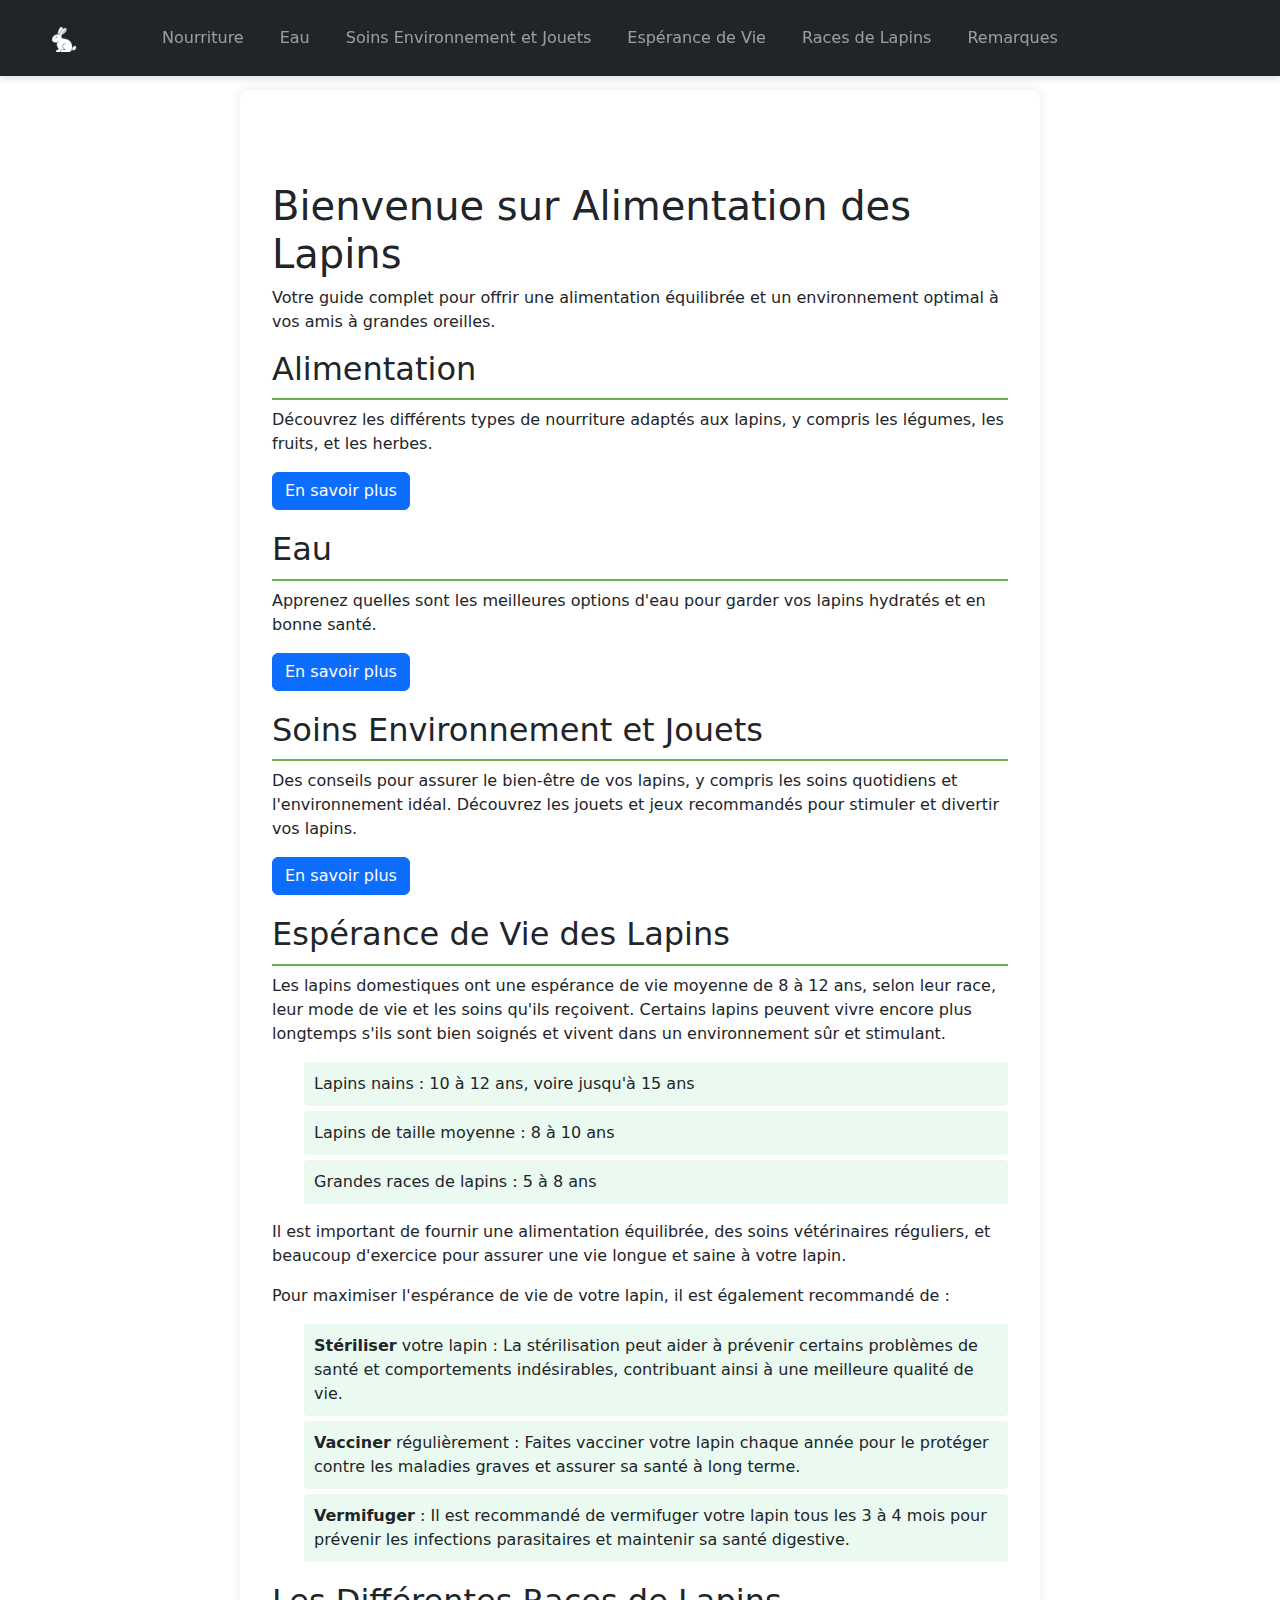
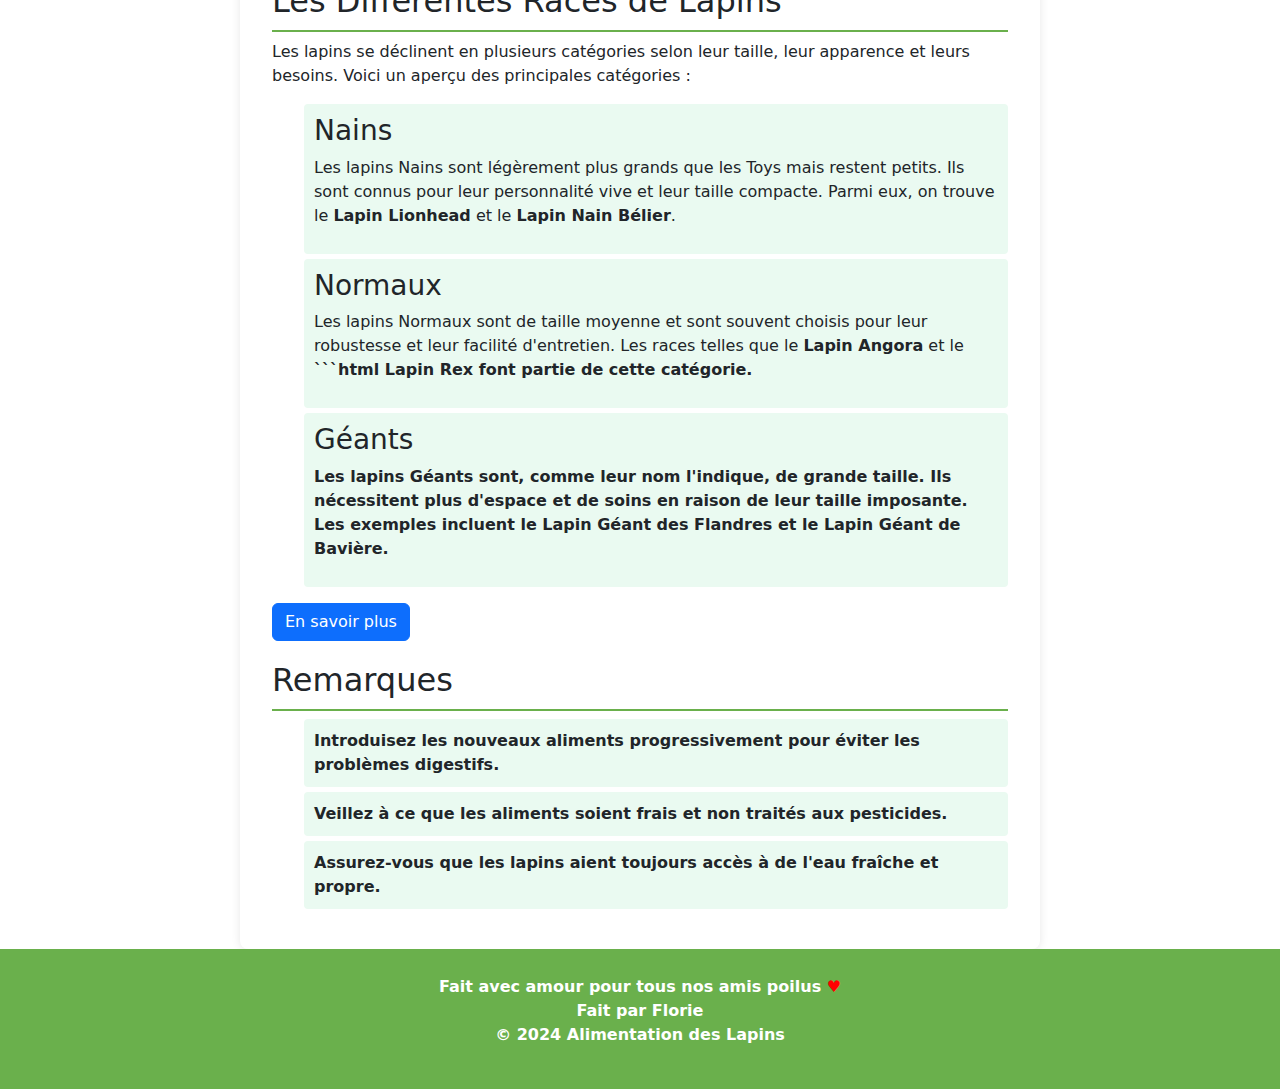
<file: index.html>
<!DOCTYPE html>
<html lang="fr">
<head>
<!-- Définition de l'encodage des caractères -->
<meta charset="UTF-8" />
<!-- Réglage de la fenêtre d'affichage pour une meilleure compatibilité mobile -->
<meta name="viewport" content="width=device-width, initial-scale=1.0" />
<!-- Titre de la page -->
<title>Nourriture pour Lapins - LapinHeureux</title>

<!-- Balises Meta SEO -->
<meta name="description" content="Découvrez une liste complète des légumes, herbes, fruits, et autres aliments sains pour vos lapins, ainsi que ceux à éviter pour leur bien-être." />
<meta name="keywords" content="nourriture pour lapins, alimentation lapins, légumes pour lapins, fruits pour lapins, herbes pour lapins, fleurs séchées, plantes séchées, LapinHeureux" />
<meta name="author" content="LapinHeureux" />

<!-- Balises Meta Open Graph (OG) pour les réseaux sociaux -->
<meta property="og:title" content="Nourriture pour Lapins - LapinHeureux" />
<meta property="og:description" content="Découvrez une liste complète des légumes, herbes, fruits, et autres aliments sains pour vos lapins, ainsi que ceux à éviter pour leur bien-être." />
<meta property="og:type" content="website" />
<meta property="og:url" content="https://leven-anju-yuki.github.io/nourriture-lapin/index.html" />
<meta property="og:image" content="https://leven-anju-yuki.github.io/nourriture-lapin/assets/img/og-image.jpg" />
<meta property="og:site_name" content="LapinHeureux" />

<!-- Balises Meta Twitter Card pour les réseaux sociaux -->
<!-- <meta name="twitter:card" content="summary_large_image" />
<meta name="twitter:title" content="Nourriture pour Lapins - LapinHeureux" />
<meta name="twitter:description" content="Découvrez une liste complète des légumes, herbes, fruits, et autres aliments sains pour vos lapins, ainsi que ceux à éviter pour leur bien-être." />
<meta name="twitter:image" content="https://www.votre-site.com/assets/img/twitter-image.png" />
<meta name="twitter:site" content="@LapinHeureux" /> -->

<!-- Favicon pour les navigateurs de bureau et mobiles -->
<!-- <link id="favicon-pc" rel="icon" type="image/png" href="./assets/img/lapin blanc.png" />
<link id="favicon-mobile" rel="icon" type="image/png" href="./assets/img/lapin.png" media="(max-width: 768px)" /> -->
<link id="favicon-light" rel="icon" href="./assets/img/lapin blanc.png" type="image/png">
<link id="favicon-dark" rel="icon" href="./assets/img/lapin.png" type="image/png" media="(prefers-color-scheme: dark)">
  
<!-- Fichier manifest pour les applications web progressives -->
<link rel="manifest" href="./manifest.json" />

<!-- Fichiers CSS pour le style du site -->
<link rel="stylesheet" href="./assets/css/style.css" />
<link rel="stylesheet" href="./assets/css/bootstrap.min.css" />
</head>
<body>
    <header>
        <nav class="navbar navbar-expand-md navbar-dark bg-dark fixed-top">
            <a class="navbar-brand" href="./index.html"><img src="./assets/img/lapin blanc.png" alt=""></a>
            <button class="navbar-toggler" type="button" data-toggle="collapse" data-target="#navbarNav" aria-controls="navbarNav" aria-expanded="false" aria-label="Toggle navigation">
                <span class="navbar-toggler-icon"></span>
            </button>
            <div class="collapse navbar-collapse" id="navbarNav">
                <ul class="navbar-nav">
                    <li class="nav-item">
                        <a class="nav-link" href="nourriture.html">Nourriture</a>
                    </li>
                    <li class="nav-item">
                        <a class="nav-link" href="eau.html">Eau</a>
                    </li>
                    <li class="nav-item">
                        <a class="nav-link" href="soins.html">Soins Environnement et Jouets</a>
                    </li> 
                    <li class="nav-item">
                        <a class="nav-link" href="#esperance-vie">Espérance de Vie</a>
                    </li>
                    <li class="nav-item">
                        <a class="nav-link" href="race-lapin.html">Races de Lapins</a>
                    </li>
                    <li class="nav-item">
                        <a class="nav-link" href="#remarques">Remarques</a>
                    </li>
                </ul>
                <center>
                    <button class="btn-install ml-2" id="installButton" style="display: none">
                        Installer
                    </button>
                </center>
            </div>
        </nav>
    </header>
    <main>
        <div class="container mt-5 pt-4">
            <h1>Bienvenue sur Alimentation des Lapins</h1>
            <p>Votre guide complet pour offrir une alimentation équilibrée et un environnement optimal à vos amis à grandes oreilles.</p>
            
            <section id="nourriture">
                <h2>Alimentation</h2>
                <p>Découvrez les différents types de nourriture adaptés aux lapins, y compris les légumes, les fruits, et les herbes.</p>
                <a class="btn btn-primary" href="nourriture.html">En savoir plus</a>
            </section>

            <section id="eau">
                <h2>Eau</h2>
                <p>Apprenez quelles sont les meilleures options d'eau pour garder vos lapins hydratés et en bonne santé.</p>
                <a class="btn btn-primary" href="eau.html">En savoir plus</a>
            </section>
            <section id="soins">
                <h2>Soins Environnement et Jouets</h2>
                <p>Des conseils pour assurer le bien-être de vos lapins, y compris les soins quotidiens et l'environnement idéal. Découvrez les jouets et jeux recommandés pour stimuler et divertir vos lapins.</p>
                <a class="btn btn-primary" href="soins.html">En savoir plus</a>
            </section>
            <section id="esperance-vie">
                <h2>Espérance de Vie des Lapins</h2>
                <p>Les lapins domestiques ont une espérance de vie moyenne de 8 à 12 ans, selon leur race, leur mode de vie et les soins qu'ils reçoivent. Certains lapins peuvent vivre encore plus longtemps s'ils sont bien soignés et vivent dans un environnement sûr et stimulant.</p>
                <ul>
                    <li>Lapins nains : 10 à 12 ans, voire jusqu'à 15 ans</li>
                    <li>Lapins de taille moyenne : 8 à 10 ans</li>
                    <li>Grandes races de lapins : 5 à 8 ans</li>
                </ul>
                <p>Il est important de fournir une alimentation équilibrée, des soins vétérinaires réguliers, et beaucoup d'exercice pour assurer une vie longue et saine à votre lapin.</p>
                <p>Pour maximiser l'espérance de vie de votre lapin, il est également recommandé de :</p>
                <ul>
                    <li><strong>Stériliser</strong> votre lapin : La stérilisation peut aider à prévenir certains problèmes de santé et comportements indésirables, contribuant ainsi à une meilleure qualité de vie.</li>
                    <li><strong>Vacciner</strong> régulièrement : Faites vacciner votre lapin chaque année pour le protéger contre les maladies graves et assurer sa santé à long terme.</li>
                    <li><strong>Vermifuger</strong> : Il est recommandé de vermifuger votre lapin tous les 3 à 4 mois pour prévenir les infections parasitaires et maintenir sa santé digestive.</li>
                </ul>
            </section>
            <section id="races">
                <h2>Les Différentes Races de Lapins</h2>
                <p>Les lapins se déclinent en plusieurs catégories selon leur taille, leur apparence et leurs besoins. Voici un aperçu des principales catégories :</p>
                <ul>
                <!-- <li class="race-category">
                    <h3>Toys (Miniatures)</h3>
                    <p>Les lapins Toys, ou miniatures, sont les plus petits en taille. Ils sont souvent choisis pour leur apparence adorable et leur petite taille. Exemples incluent le <strong>Lapin Nain</strong> et le <strong>Lapin Nain Angora</strong>.</p>
                </li> -->
                
                <li class="race-category">
                    <h3>Nains</h3>
                    <p>Les lapins Nains sont légèrement plus grands que les Toys mais restent petits. Ils sont connus pour leur personnalité vive et leur taille compacte. Parmi eux, on trouve le <strong>Lapin Lionhead</strong> et le <strong>Lapin Nain Bélier</strong>.</p>
                </li>
                
                <li class="race-category">
                    <h3>Normaux</h3>
                    <p>Les lapins Normaux sont de taille moyenne et sont souvent choisis pour leur robustesse et leur facilité d'entretien. Les races telles que le <strong>Lapin Angora</strong> et le <strong>```html
                    <strong>Lapin Rex</strong> font partie de cette catégorie.</p>
                </li>
                
                <li class="race-category">
                    <h3>Géants</h3>
                    <p>Les lapins Géants sont, comme leur nom l'indique, de grande taille. Ils nécessitent plus d'espace et de soins en raison de leur taille imposante. Les exemples incluent le <strong>Lapin Géant des Flandres</strong> et le <strong>Lapin Géant de Bavière</strong>.</p>
                </li>
            </ul>                <a class="btn btn-primary" href="race-lapin.html">En savoir plus</a>

            </section>
            <section id="remarques">
                <h2>Remarques</h2>
                <ul>
                    <li>Introduisez les nouveaux aliments progressivement pour éviter les problèmes digestifs.</li>
                    <li>Veillez à ce que les aliments soient frais et non traités aux pesticides.</li>
                    <li>Assurez-vous que les lapins aient toujours accès à de l'eau fraîche et propre.</li>
                </ul>
            </section>
        </div>
    </main> <button onclick="scrollToTop()" id="scrollUpBtn" title="Haut de page">↑</button>
    <footer>
        <div class="container text-center py-3">
            <p>
                Fait avec amour pour tous nos amis poilus <b style="color: red">&#9829;</b><br />
Fait par Florie <br />
&copy; 2024 Alimentation des Lapins

            </p>
        </div>
    </footer>
    <script src="https://code.jquery.com/jquery-3.5.1.slim.min.js"></script>
    <script src="./assets/js/scroll-up.js"></script>
    <script src="/assets/js/script.js"></script>
    <script src="/assets/js/theme-switch.js"></script>
    <script src="https://cdn.jsdelivr.net/npm/@popperjs/core@2.10.2/dist/umd/popper.min.js"></script>
    <script src="https://stackpath.bootstrapcdn.com/bootstrap/4.5.2/js/bootstrap.min.js"></script>
</body>
</html>
</file>
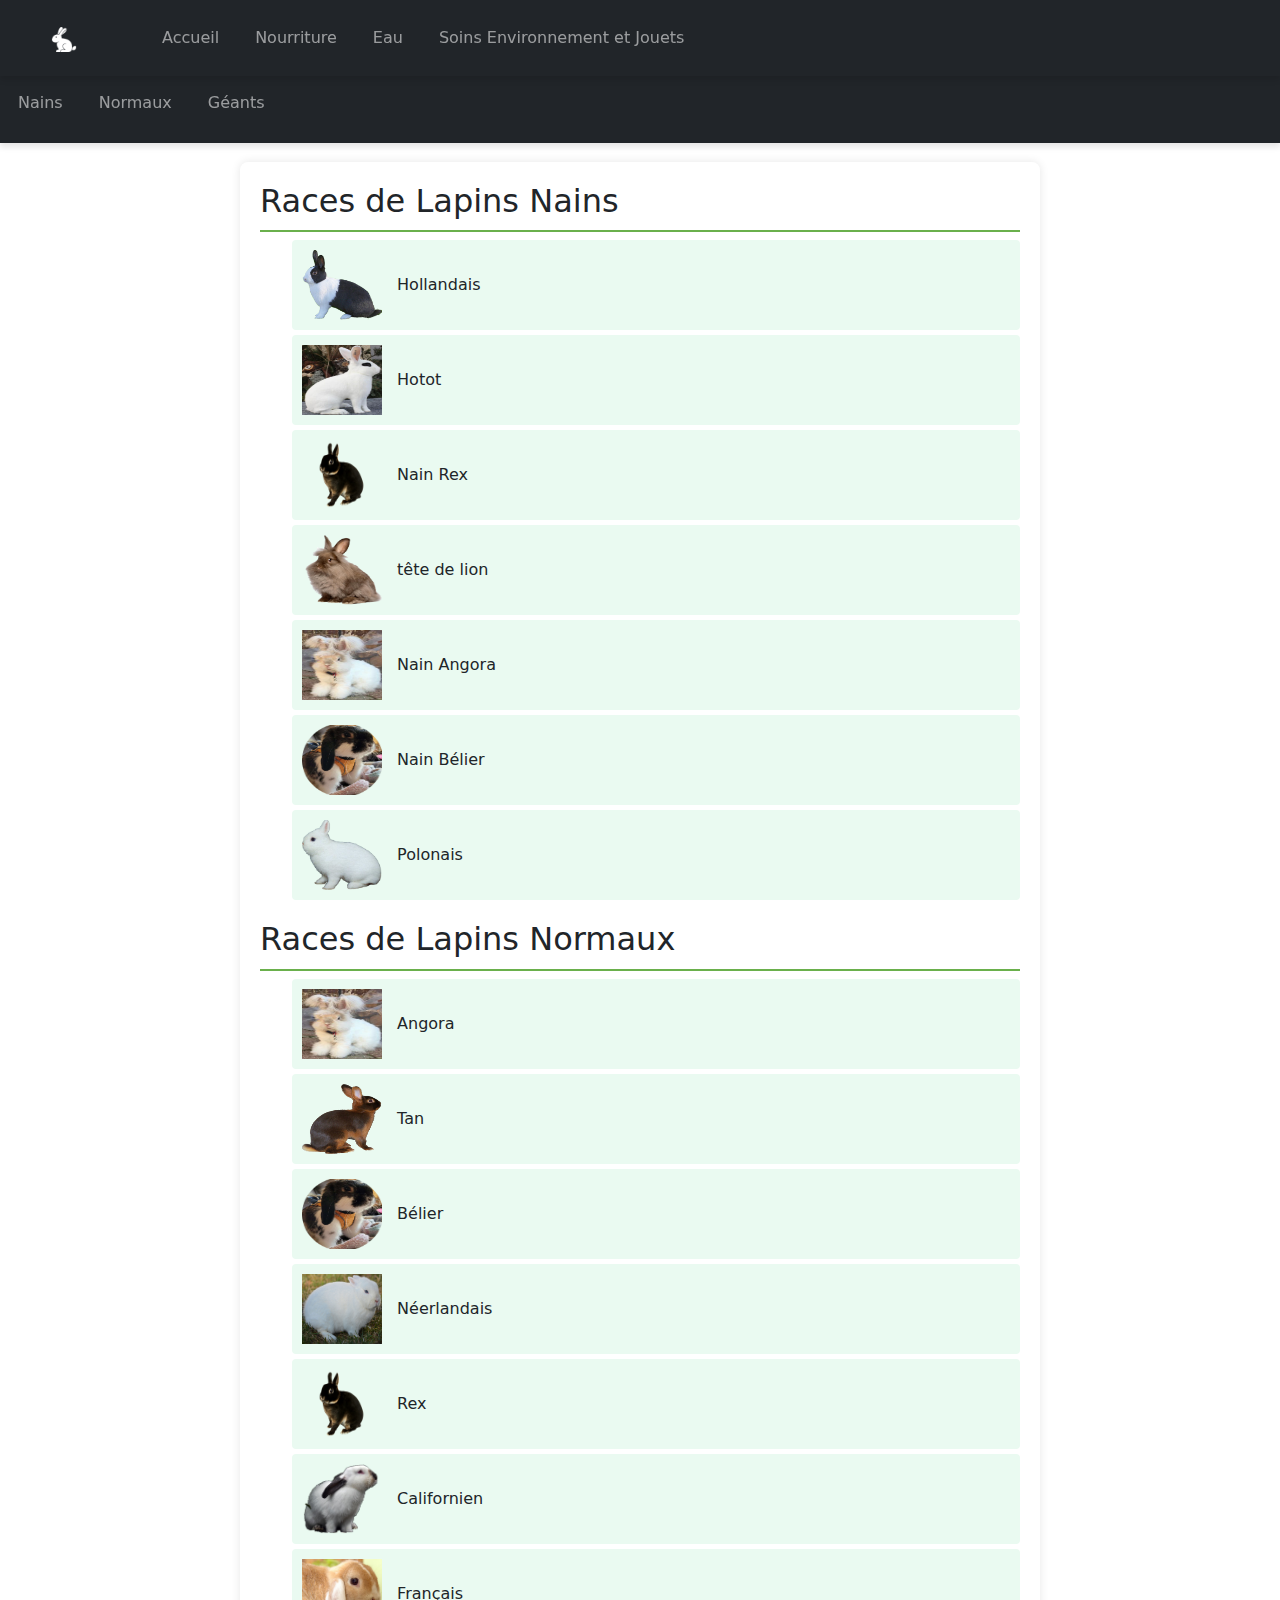
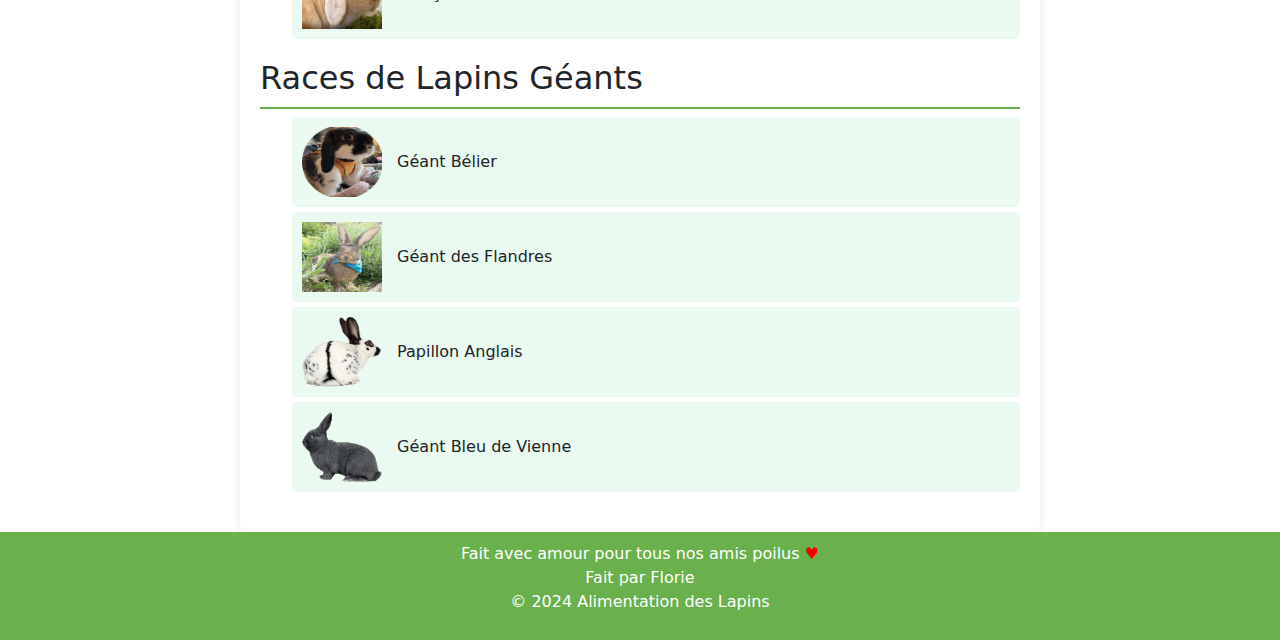
<file: race-lapin.html>
<!DOCTYPE html>
<html lang="fr">
    <head>
        <!-- Définition de l'encodage des caractères -->
        <meta charset="UTF-8" />
        <!-- Réglage de la fenêtre d'affichage pour une meilleure compatibilité mobile -->
        <meta name="viewport" content="width=device-width, initial-scale=1.0" />
        <!-- Titre de la page -->
        <title>Nourriture pour Lapins - LapinHeureux</title>

        <!-- Balises Meta SEO -->
        <meta
            name="description"
            content="Découvrez une liste complète des légumes, herbes, fruits, et autres aliments sains pour vos lapins, ainsi que ceux à éviter pour leur bien-être."
        />
        <meta
            name="keywords"
            content="nourriture pour lapins, alimentation lapins, légumes pour lapins, fruits pour lapins, herbes pour lapins, fleurs séchées, plantes séchées, LapinHeureux"
        />
        <meta name="author" content="LapinHeureux" />

        <!-- Balises Meta Open Graph (OG) pour les réseaux sociaux -->
        <meta property="og:title" content="Nourriture pour Lapins - LapinHeureux" />
        <meta
            property="og:description"
            content="Découvrez une liste complète des légumes, herbes, fruits, et autres aliments sains pour vos lapins, ainsi que ceux à éviter pour leur bien-être."
        />
        <meta property="og:type" content="website" />
        <meta
            property="og:url"
            content="https://leven-anju-yuki.github.io/nourriture-lapin/index.html"
        />
        <meta
            property="og:image"
            content="https://leven-anju-yuki.github.io/nourriture-lapin/assets/img/og-image.jpg"
        />
        <meta property="og:site_name" content="LapinHeureux" />

        <!-- Balises Meta Twitter Card pour les réseaux sociaux -->
        <!-- <meta name="twitter:card" content="summary_large_image" />
        <meta name="twitter:title" content="Nourriture pour Lapins - LapinHeureux" />
        <meta name="twitter:description" content="Découvrez une liste complète des légumes, herbes, fruits, et autres aliments sains pour vos lapins, ainsi que ceux à éviter pour leur bien-être." />
        <meta name="twitter:image" content="https://www.votre-site.com/assets/img/twitter-image.png" />
        <meta name="twitter:site" content="@LapinHeureux" /> -->

        <!-- Favicon pour les navigateurs de bureau et mobiles -->
        <!-- <link id="favicon-pc" rel="icon" type="image/png" href="./assets/img/lapin blanc.png" />
        <link id="favicon-mobile" rel="icon" type="image/png" href="./assets/img/lapin.png" media="(max-width: 768px)" /> -->
        <link id="favicon-light" rel="icon" href="./assets/img/lapin blanc.png" type="image/png" />
        <link
            id="favicon-dark"
            rel="icon"
            href="./assets/img/lapin.png"
            type="image/png"
            media="(prefers-color-scheme: dark)"
        />

        <!-- Fichier manifest pour les applications web progressives -->
        <link rel="manifest" href="manifest.json" />

        <!-- Fichiers CSS pour le style du site -->
        <link rel="stylesheet" href="./assets/css/style.css" />
        <link rel="stylesheet" href="./assets/css/bootstrap.min.css" />
    </head>
    <body class="race">
        <header>
            <nav class="navbar navbar-expand-md navbar-dark bg-dark fixed-top">
                <a class="navbar-brand" href="./index.html"
                    ><img src="./assets/img/lapin blanc.png" alt=""
                /></a>
                <button
                    class="navbar-toggler"
                    type="button"
                    data-toggle="collapse"
                    data-target="#navbarNav"
                    aria-controls="navbarNav"
                    aria-expanded="false"
                    aria-label="Toggle navigation"
                >
                    <span class="navbar-toggler-icon"></span>
                </button>
                <div class="collapse navbar-collapse" id="navbarNav">
                    <ul class="navbar-nav">
                        <li class="nav-item">
                            <a class="nav-link" href="index.html">Accueil</a>
                        </li>
                        <li class="nav-item">
                            <a class="nav-link" href="nourriture.html">Nourriture</a>
                        </li>
                        <li class="nav-item">
                            <a class="nav-link" href="eau.html">Eau</a>
                        </li>
                        <li class="nav-item">
                            <a class="nav-link" href="soins.html">Soins Environnement et Jouets</a>
                        </li>
                    </ul>
                    <center>
                        <button class="btn-install ml-2" id="installButton" style="display: none">
                            Installer
                        </button>
                    </center>
                </div>
            </nav>
            <br /><br /><br />
            <!-- Barre de navigation secondaire -->
            <nav class="navbar navbar-expand-md navbar-dark bg-dark navbar-secondary">
                <button
                    class="navbar-toggler"
                    type="button"
                    data-toggle="collapse"
                    data-target="#navbarSecondary"
                    aria-controls="navbarSecondary"
                    aria-expanded="false"
                    aria-label="Toggle navigation"
                >
                    <span class="navbar-toggler-icon"></span>
                </button>
                <div class="collapse navbar-collapse" id="navbarSecondary">
                    <ul class="navbar-nav">
                        <!-- <li class="nav-item ">
                            <a class="nav-link" href="#toys">Toys</a>
                        </li> -->
                        <li class="nav-item position-relative">
                            <a class="nav-link" href="#nain">Nains</a>
                        </li>
                        <li class="nav-item"><a class="nav-link" href="#normal">Normaux</a></li>
                        <li class="nav-item"><a class="nav-link" href="#geants">Géants</a></li>
                    </ul>
                </div>
            </nav>
        </header>
        <main>
            <!-- <section id="toys">
                <h2>Races de Lapins Toys</h2>
                <ul>
                    <li><img src="assets/img/race/hollandais.jpg"alt=""> Lapin Nain Hollandais </li>
                    <li><img src="assets/img/race/angora.avif"alt=""> Lapin Nain Angora </li>
                    
                </ul>
            </section> -->

            <section id="nain">
                <h2>Races de Lapins Nains</h2>
                <ul>
                    <li><img src="assets/img/race/hollandais.png" alt="" /> Hollandais</li>
                    <li><img src="assets/img/race/hotot.jpg" alt="" /> Hotot</li>
                    <li><img src="assets/img/race/nain-rex.webp" alt="" /> Nain Rex</li>
                    <li><img src="assets/img/race/tete de lion.png" alt="" /> tête de lion</li>
                    <!-- <li><img src="assets/img/race/" alt="" /> Nain à Pâle</li> -->
                    <!-- <li><img src="assets/img/race/" alt="" /> Nain Pékin</li> -->
                    <li><img src="assets/img/race/angora.jpg" alt="" /> Nain Angora</li>
                    <li><img src="assets/img/race/belier nain.png" alt="" /> Nain Bélier</li>
                    <li>
                        <img src="assets/img/race/hermine-ou-polonais-yeux-bleux.png" alt="" />
                        Polonais
                    </li>
                </ul>
            </section>

            <section id="normal">
                <h2>Races de Lapins Normaux</h2>
                <ul>
                    <li><img src="assets/img/race/angora.jpg" alt="" /> Angora</li>
                    <li><img src="assets/img/race/tan.png" alt="" /> Tan</li>
                    <li><img src="assets/img/race/belier nain.png" alt="" /> Bélier</li>
                    <li><img src="assets/img/race/neerlandais.jpg" alt="" /> Néerlandais</li>
                    <li><img src="assets/img/race/nain-rex.webp" alt="" /> Rex</li>
                    <li><img src="assets/img/race/californian.png" alt="" /> Californien</li>
                    <!-- <li><img src="assets/img/race/" alt="" /> Mini Rex</li> -->
                    <li><img src="assets/img/race/francais.jpg" alt="" /> Français</li>
                </ul>
            </section>

            <section id="geants">
                <h2>Races de Lapins Géants</h2>
                <ul>
                    <li><img src="assets/img/race/belier nain.png" alt="" /> Géant Bélier</li>
                    <li>
                        <img src="assets/img/race/geant-des-Flandres.jpg" alt="" /> Géant des
                        Flandres
                    </li>
                    <!-- <li><img src="assets/img/race/" alt="" /> Géant Angora</li> -->
                    <!-- <li><img src="assets/img/race/" alt="" /> Géant de Bavière</li> -->
                    <li>
                        <img src="assets/img/race/papillon-anglais.png" alt="" /> Papillon Anglais
                    </li>
                    <!-- <li><img src="assets/img/race/" alt="" /> Géant de Lorraine</li> -->
                    <!-- <li><img src="assets/img/race/" alt="" /> Géant Blanc</li>-->
                    <!--<li><img src="assets/img/race/" alt="" /> Géant de Saint-Nicolas</li> -->
                    <li>
                        <img src="assets/img/race/bleu de vienne.png" alt="" /> Géant Bleu de Vienne
                    </li>
                </ul>
            </section>
        </main>
        <button onclick="scrollToTop()" id="scrollUpBtn" title="Haut de page">↑</button>
        <footer>
            <p>
                Fait avec amour pour tous nos amis poilus <b style="color: red">&#9829;</b><br />
                Fait par Florie <br />
                &copy; 2024 Alimentation des Lapins
            </p>
        </footer>
        <script src="https://code.jquery.com/jquery-3.5.1.slim.min.js"></script>
        <script src="/assets/js/scroll-up.js"></script>
        <script src="./assets/js/theme-switch.js"></script>
        <script src="/assets/js/script.js"></script>
        <script src="https://cdn.jsdelivr.net/npm/@popperjs/core@2.10.2/dist/umd/popper.min.js"></script>
        <script src="https://stackpath.bootstrapcdn.com/bootstrap/4.5.2/js/bootstrap.min.js"></script>
        <style>
            /* Style pour la barre de navigation secondaire */
            .navbar-secondary {
                position: fixed;
                top: 7%; /* Ajustez selon la hauteur de votre navbar principale */
            }

            /* Assurez-vous que les liens sont correctement espacés */
            .navbar-secondary .nav-link {
                padding: 10px;
            }

            /* Style pour les sous-menus */
            .nav-submenu {
                display: none;
                position: absolute;
                background-color: #343a40;
                padding: 10px;
                border-radius: 5px;
                z-index: 1040;
            }

            .nav-item:hover .nav-submenu {
                display: block;
            }

            .nav-submenu .nav-link {
                color: #fff;
            }

            .nav-submenu .nav-link:hover {
                color: #ffc107;
            }
        </style>
    </body>
</html>
</file>
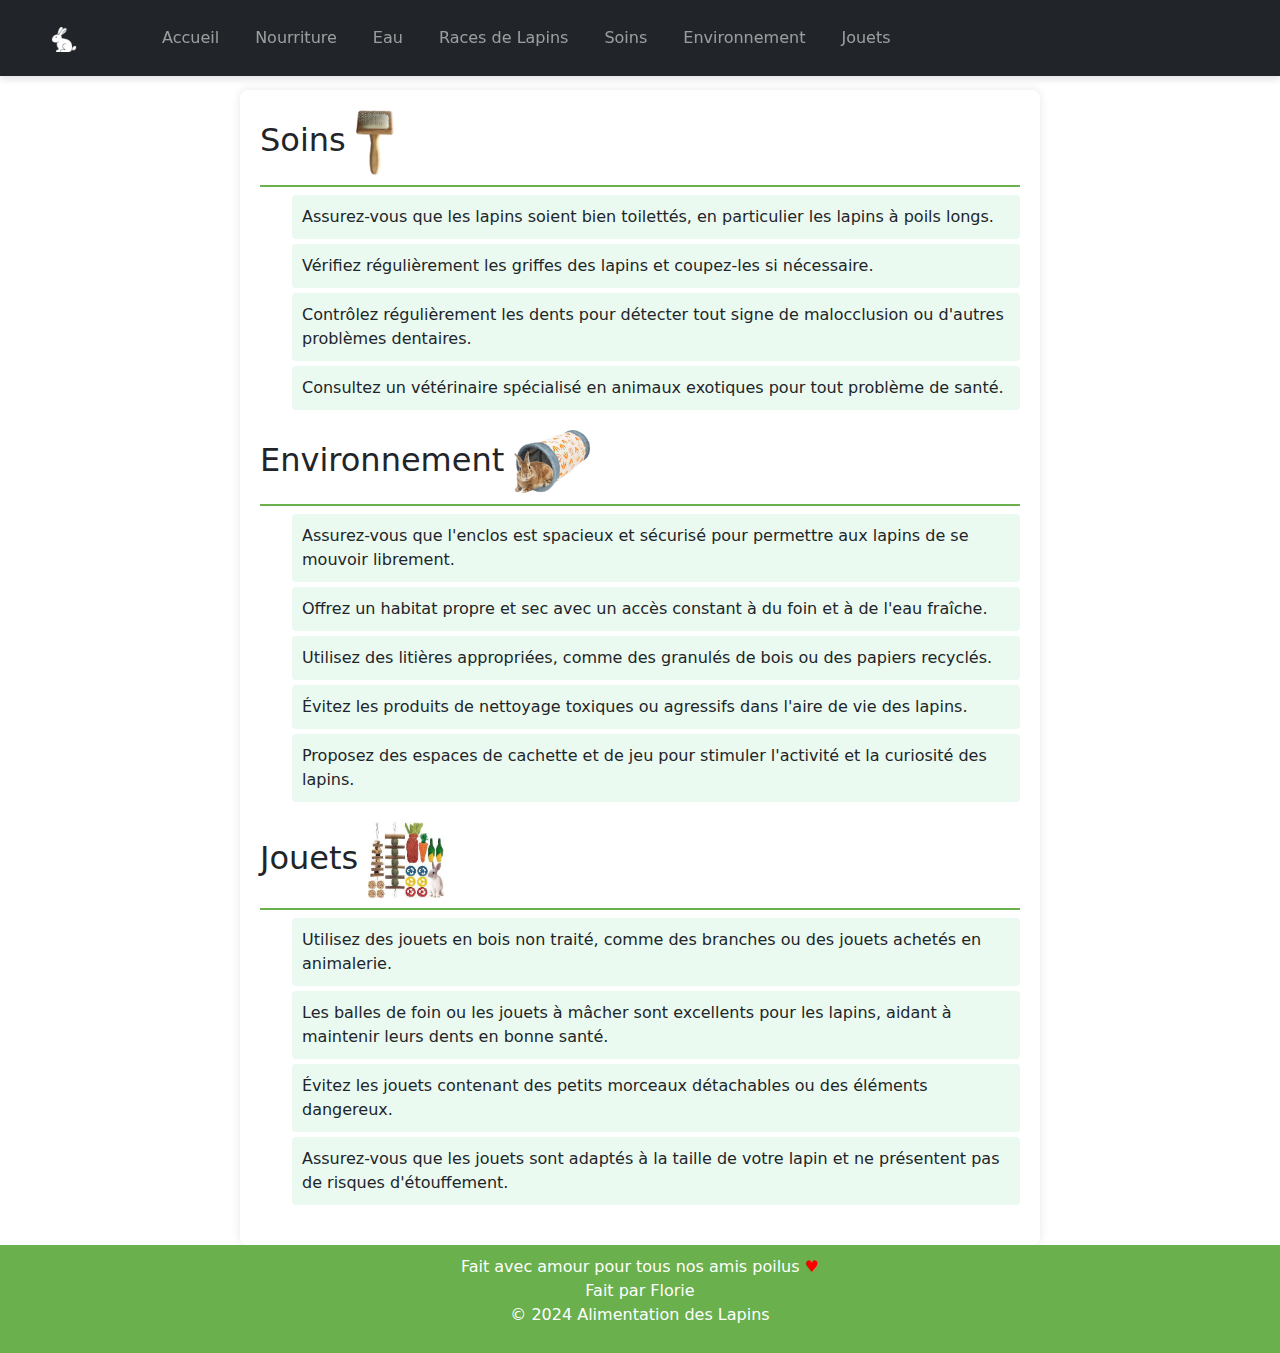
<file: soins.html>
<!DOCTYPE html>
<html lang="fr">
    <head>
        <!-- Définition de l'encodage des caractères -->
        <meta charset="UTF-8" />
        <!-- Réglage de la fenêtre d'affichage pour une meilleure compatibilité mobile -->
        <meta name="viewport" content="width=device-width, initial-scale=1.0" />
        <!-- Titre de la page -->
        <title>Nourriture pour Lapins - LapinHeureux</title>

        <!-- Balises Meta SEO -->
        <meta
            name="description"
            content="Découvrez une liste complète des légumes, herbes, fruits, et autres aliments sains pour vos lapins, ainsi que ceux à éviter pour leur bien-être."
        />
        <meta
            name="keywords"
            content="nourriture pour lapins, alimentation lapins, légumes pour lapins, fruits pour lapins, herbes pour lapins, fleurs séchées, plantes séchées, LapinHeureux"
        />
        <meta name="author" content="LapinHeureux" />

        <!-- Balises Meta Open Graph (OG) pour les réseaux sociaux -->
        <meta property="og:title" content="Nourriture pour Lapins - LapinHeureux" />
        <meta
            property="og:description"
            content="Découvrez une liste complète des légumes, herbes, fruits, et autres aliments sains pour vos lapins, ainsi que ceux à éviter pour leur bien-être."
        />
        <meta property="og:type" content="website" />
        <meta
            property="og:url"
            content="https://leven-anju-yuki.github.io/nourriture-lapin/index.html"
        />
        <meta
            property="og:image"
            content="https://leven-anju-yuki.github.io/nourriture-lapin/assets/img/og-image.jpg"
        />
        <meta property="og:site_name" content="LapinHeureux" />

        <!-- Balises Meta Twitter Card pour les réseaux sociaux -->
        <!-- <meta name="twitter:card" content="summary_large_image" />
        <meta name="twitter:title" content="Nourriture pour Lapins - LapinHeureux" />
        <meta name="twitter:description" content="Découvrez une liste complète des légumes, herbes, fruits, et autres aliments sains pour vos lapins, ainsi que ceux à éviter pour leur bien-être." />
        <meta name="twitter:image" content="https://www.votre-site.com/assets/img/twitter-image.png" />
        <meta name="twitter:site" content="@LapinHeureux" /> -->

        <!-- Favicon pour les navigateurs de bureau et mobiles -->
        <!-- <link id="favicon-pc" rel="icon" type="image/png" href="./assets/img/lapin blanc.png" />
        <link id="favicon-mobile" rel="icon" type="image/png" href="./assets/img/lapin.png" media="(max-width: 768px)" /> -->
        <link id="favicon-light" rel="icon" href="./assets/img/lapin blanc.png" type="image/png" />
        <link
            id="favicon-dark"
            rel="icon"
            href="./assets/img/lapin.png"
            type="image/png"
            media="(prefers-color-scheme: dark)"
        />

        <!-- Fichier manifest pour les applications web progressives -->
        <link rel="manifest" href="manifest.json" />

        <!-- Fichiers CSS pour le style du site -->
        <link rel="stylesheet" href="./assets/css/style.css" />
        <link rel="stylesheet" href="./assets/css/bootstrap.min.css" />
    </head>

    <body class="soins">
        <header>
            <nav class="navbar navbar-expand-md navbar-dark bg-dark fixed-top">
                <a class="navbar-brand" href="./index.html"
                    ><img src="./assets/img/lapin blanc.png" alt=""
                /></a>
                <button
                    class="navbar-toggler"
                    type="button"
                    data-toggle="collapse"
                    data-target="#navbarNav"
                    aria-controls="navbarNav"
                    aria-expanded="false"
                    aria-label="Toggle navigation"
                >
                    <span class="navbar-toggler-icon"></span>
                </button>
                <div class="collapse navbar-collapse" id="navbarNav">
                    <ul class="navbar-nav">
                        <li class="nav-item">
                            <a class="nav-link" href="index.html">Accueil</a>
                        </li>
                        <li class="nav-item">
                            <a class="nav-link" href="nourriture.html">Nourriture</a>
                        </li>
                        <li class="nav-item">
                            <a class="nav-link" href="eau.html">Eau</a>
                        </li>
                        <!-- <li class="nav-item">
                        <a class="nav-link" href="soins.html">Soins et Environnement</a>
                    </li> -->
                        <li class="nav-item">
                            <a class="nav-link" href="race-lapin.html">Races de Lapins</a>
                        </li>
                        <li class="nav-item">
                            <a class="nav-link" href="#soins">Soins</a>
                        </li>
                        <li class="nav-item">
                            <a class="nav-link" href="#environnement">Environnement</a>
                        </li>
                        <li class="nav-item">
                            <a class="nav-link" href="#jouets">Jouets</a>
                        </li>
                    </ul>
                    <center>
                        <button class="btn-install ml-2" id="installButton" style="display: none">
                            Installer
                        </button>
                    </center>
                </div>
            </nav>
        </header>
        <main>
            <section id="soins">
                <h2>
                    Soins
                    <img
                        width="5%"
                        src="./assets/img/Soins-Environnement-et-Jouets/soins.png"
                        alt=""
                    />
                </h2>
                <ul>
                    <li>
                        Assurez-vous que les lapins soient bien toilettés, en particulier les lapins
                        à poils longs.
                    </li>
                    <li>
                        Vérifiez régulièrement les griffes des lapins et coupez-les si nécessaire.
                    </li>
                    <li>
                        Contrôlez régulièrement les dents pour détecter tout signe de malocclusion
                        ou d'autres problèmes dentaires.
                    </li>
                    <li>
                        Consultez un vétérinaire spécialisé en animaux exotiques pour tout problème
                        de santé.
                    </li>
                </ul>
            </section>
            <section id="environnement">
                <h2>
                    Environnement
                    <img
                        width="10%"
                        src="./assets/img/Soins-Environnement-et-Jouets/environnement.png"
                        alt=""
                    />
                </h2>
                <ul>
                    <li>
                        Assurez-vous que l'enclos est spacieux et sécurisé pour permettre aux lapins
                        de se mouvoir librement.
                    </li>
                    <li>
                        Offrez un habitat propre et sec avec un accès constant à du foin et à de
                        l'eau fraîche.
                    </li>
                    <li>
                        Utilisez des litières appropriées, comme des granulés de bois ou des papiers
                        recyclés.
                    </li>
                    <li>
                        Évitez les produits de nettoyage toxiques ou agressifs dans l'aire de vie
                        des lapins.
                    </li>
                    <li>
                        Proposez des espaces de cachette et de jeu pour stimuler l'activité et la
                        curiosité des lapins.
                    </li>
                </ul>
            </section>
            <section id="jouets">
                <h2>
                    Jouets
                    <img
                        width="10%"
                        src="./assets/img/Soins-Environnement-et-Jouets/jouet.jfif"
                        alt=""
                    />
                </h2>
                <ul>
                    <li>
                        Utilisez des jouets en bois non traité, comme des branches ou des jouets
                        achetés en animalerie.
                    </li>
                    <li>
                        Les balles de foin ou les jouets à mâcher sont excellents pour les lapins,
                        aidant à maintenir leurs dents en bonne santé.
                    </li>
                    <li>
                        Évitez les jouets contenant des petits morceaux détachables ou des éléments
                        dangereux.
                    </li>
                    <li>
                        Assurez-vous que les jouets sont adaptés à la taille de votre lapin et ne
                        présentent pas de risques d'étouffement.
                    </li>
                </ul>
            </section>
        </main>
        <button onclick="scrollToTop()" id="scrollUpBtn" title="Haut de page">↑</button>
        <footer>
            <p>
                Fait avec amour pour tous nos amis poilus <b style="color: red">&#9829;</b><br />
                Fait par Florie <br />
                &copy; 2024 Alimentation des Lapins
            </p>
        </footer>
        <script src="https://code.jquery.com/jquery-3.5.1.slim.min.js"></script>
        <script src="/assets/js/scroll-up.js"></script>
        <script src="/assets/js/script.js"></script>
        <script src="/assets/js/theme-switch.js"></script>
        <script src="https://cdn.jsdelivr.net/npm/@popperjs/core@2.10.2/dist/umd/popper.min.js"></script>
        <script src="https://stackpath.bootstrapcdn.com/bootstrap/4.5.2/js/bootstrap.min.js"></script>
    </body>
</html>
</file>
<file: assets/css/style.css>
:root {
    --main-bg-color: #f4f4f9;
    --main-text-color: #333;
    --header-bg-color: #6ab04c;
    --header-text-color: white;
    --nav-bg-color: #333;
    --nav-text-color: white;
    --nav-hover-bg-color: #575757;
    --content-bg-color: white;
    --content-shadow-color: rgba(0, 0, 0, 0.1);
    --scrollup-bg-color: #6ab04c;
    --scrollup-text-color: black;
    --scrollup-hover-bg-color: #eafaf1;
    --scrollup-hover-border-color: #6ab04c;
    --button-download-bg-color: #007bff;
    --button-download-hover-bg-color: #0056b3;
    --button-install-bg-color: #f57f00;
    --button-install-hover-bg-color: #e64a19;
    --toxic-bg-color: #ffe6e6;
    --toxic-text-color: red;
    --footer-bg-color: #6ab04c;
    --footer-text-color: white;
}
/* [data-theme="dark"] {
    --main-bg-color: #333;
    --main-text-color: #f4f4f9;
    --header-bg-color: #444;
    --header-text-color: #f4f4f9;
    --nav-bg-color: #444;
    --nav-text-color: #f4f4f9;
    --nav-hover-bg-color: #575757;
    --content-bg-color: #555;
    --content-shadow-color: rgba(255, 255, 255, 0.1);
    --scrollup-bg-color: #444;
    --scrollup-text-color: #f4f4f9;
    --scrollup-hover-bg-color: #666;
    --scrollup-hover-border-color: #f4f4f9;
    --button-download-bg-color: #0056b3;
    --button-download-hover-bg-color: #003d7a;
    --button-install-bg-color: #e64a19;
    --button-install-hover-bg-color: #b33900;
    --toxic-bg-color: #444;
    --toxic-text-color: #ff6b6b;
    --footer-bg-color: #444;
    --footer-text-color: #f4f4f9;
} */
body {
    font-family: "Arial", sans-serif;
    margin: 0;
    padding: 0;
    background-color: var(--main-bg-color);
    color: var(--main-text-color);
}

header {
    color: var(--header-text-color);
    padding: 5px 0;
    text-align: center;
    position: relative;
}

nav {
    position: fixed;
    top: 0;
    left: 0;
    width: 100%;
    background-color: var(--nav-bg-color);
    color: var(--nav-text-color);
    z-index: 1000;
    box-shadow: 0 4px 6px var(--content-shadow-color);
}

nav ul {
    list-style: none;
    margin: 0;
    padding: 0;
    display: flex;
    justify-content: center;
}

nav ul li {
    margin: 0;
    background-color: transparent;
}

a img {
    width: 20%;
}

nav ul li a {
    color: var(--nav-text-color);
    text-decoration: none;
    padding: 5px 10px;
    display: block;
}

.navbar-brand {
    width: 10%;
}

nav ul li a:hover,
nav ul li a:focus {
    background-color: var(--nav-hover-bg-color);
    color: var(--nav-text-color);
}

header h1 {
    margin: 0;
    font-size: 2.5em;
    padding-top: 60px; /* Ajout de l'espace pour la barre de navigation fixe */
}

main {
    padding: 20px;
    max-width: 800px;
    margin: 0 auto;
    background-color: var(--content-bg-color);
    border-radius: 8px;
    box-shadow: 0 0 10px var(--content-shadow-color);
    margin-top: 80px; /* Espacement pour le contenu sous la barre de navigation */
}

section {
    margin-bottom: 20px;
}

/* Ajout du scroll-margin-top aux sections pour compenser la hauteur de la barre de navigation fixe */
section,
#eau h3 {
    scroll-margin-top: 140px; /* Ajustez cette valeur en fonction de la hauteur de votre barre de navigation */
}

#eau h3,
#legumes h3 {
    scroll-margin-top: 90px; /* Ajustez cette valeur en fonction de la hauteur de votre barre de navigation */
}

#legumes h3 {
    scroll-margin-top: 130px; /* Ajustez cette valeur en fonction de la hauteur de votre barre de navigation */
}

h2 {
    border-bottom: 2px solid var(--header-bg-color);
    padding-bottom: 10px;
    margin-bottom: 10px;
    font-size: 1.8em;
}

h3 {
    color: var(--header-bg-color);
    font-size: 1.4em;
    margin-top: 20px;
}

ul {
    list-style: none;
    padding: 0;
}

ul li {
    background: #eafaf1;
    margin: 5px 0;
    padding: 10px;
    border-radius: 4px;
}

ul li img {
    margin-right: 10px;
    width: 25px;
    height: 25px;
}
.race ul li img {
    margin-right: 10px;
    width: 80px;
    height: 70px;
}
.nourritures h2 img,
.soins h3 img,
.eau h3 img {
    width: 10% !important;
}

.btn-download {
    background-color: var(--button-download-bg-color);
    color: white;
    border: none;
    padding: 10px 20px;
    border-radius: 5px;
    text-align: center;
}

.btn-download:hover {
    background-color: var(--button-download-hover-bg-color);
    text-decoration: none;
}

.btn-install {
    background-color: var(--button-install-bg-color);
    color: white;
    border: none;
    padding: 10px 20px;
    border-radius: 5px;
    text-align: center;
}

.btn-install:hover {
    background-color: var(--button-install-hover-bg-color);
    text-decoration: none;
}

.toxic li {
    color: var(--toxic-text-color);
    background: var(--toxic-bg-color);
}

/* STYLE POUR LE BOUTON SCROLL-UP */
#scrollUpBtn {
    display: none; /* Masqué par défaut */
    position: fixed;
    bottom: 10px;
    right: 30px;
    z-index: 99;
    font-size: 38px;
    border: none;
    outline: none;
    background-color: var(--scrollup-bg-color); /* Couleur de fond */
    color: var(--scrollup-text-color); /* Couleur du texte */
    cursor: pointer;
    padding: 5px;
    border-radius: 10px;
}

#scrollUpBtn:hover {
    border: 2px solid var(--scrollup-hover-border-color);
    background-color: var(--scrollup-hover-bg-color); /* Couleur de fond au survol */
}
/* STYLE POUR LE BOUTON SCROLL-UP */
footer {
    background-color: var(--footer-bg-color);
    color: var(--footer-text-color);
    text-align: center;
    padding: 10px 0;
    /* position: fixed; */
    bottom: 0;
    width: 100%;
}

/*------------ DÉBUT DE LA PARTIE TÉLÉPHONE ------------*/
@media screen and (max-width: 500px) and (max-width: 1000px) {
    a img {
        width: 100% !important;
    }

    .navbar-brand {
        width: 20%;
    }

    .imgh2 {
        width: 40% !important;
    }
}

/*------------ FIN DE LA PARTIE TÉLÉPHONE ------------*/

/*------------ DÉBUT DE LA PARTIE TABLETTE ------------*/
@media screen and (max-width: 1024px) {
    /* h2 img,
    h3 img {
        width: 15% ;
    } */
    a img {
        width: 50% !important;
    }

    .imgh2 {
        width: 40% !important;
    }
}

/*------------ FIN DE LA PARTIE TABLETTE ------------*/
</file>
